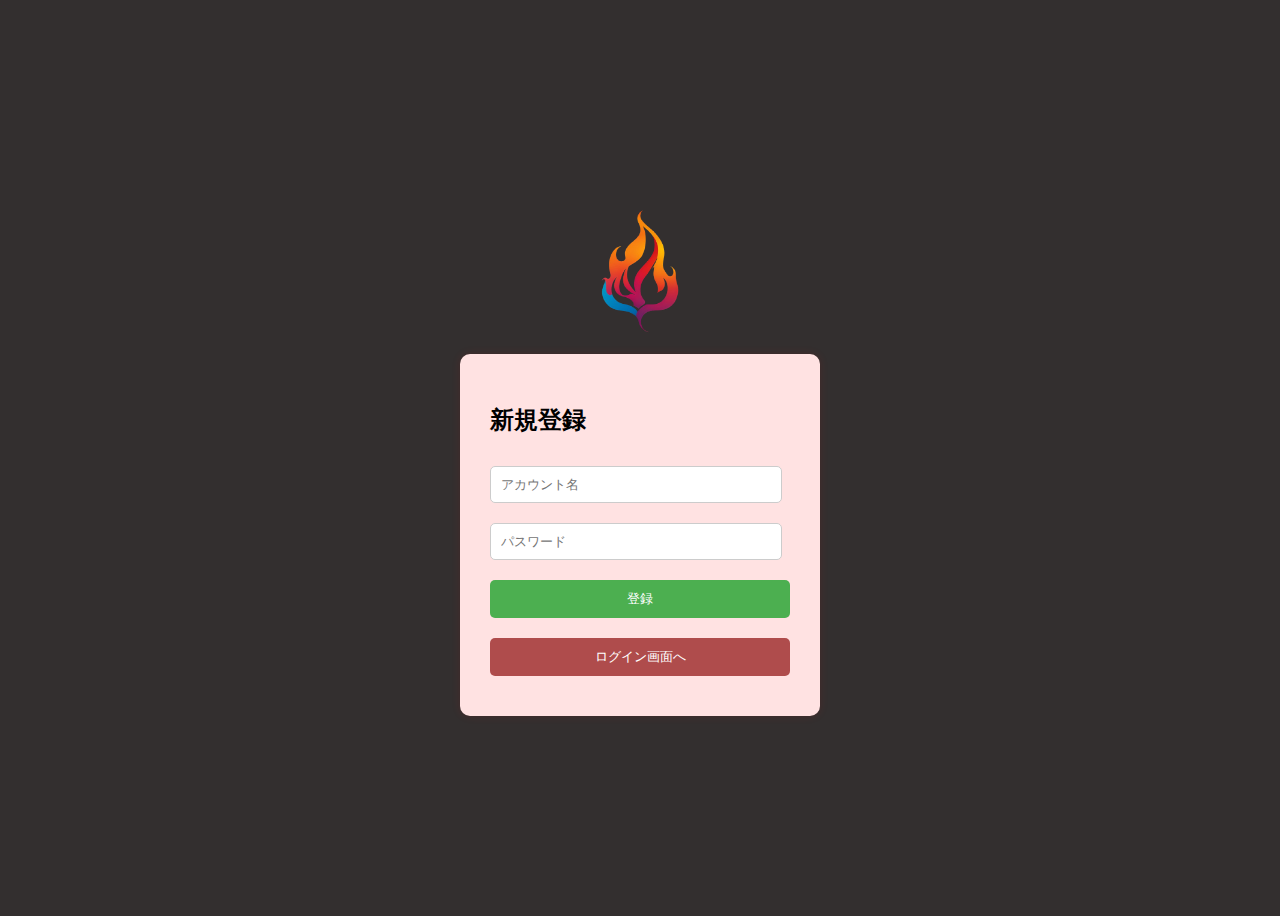
<file: public_html/index.html>
<!DOCTYPE html>
<html lang="ja">
<head>
    <meta charset="UTF-8">
    <meta name="viewport" content="width=device-width, initial-scale=1.0">
    <title>ユーザー認証</title>
    <link rel="stylesheet" href="./css/index1.css">
</head>
<body>

<div id = "login-icon">
    <img src = "./assets/Logo.png" class="logo">
</div>

<div id="register-container" class="container active">
    <h2>新規登録</h2>
    <form id="register-form">
        <input type="text" name="acountname" placeholder="アカウント名" required>
        <input type="password" name="acountpass" placeholder="パスワード" required>
        <button type="submit" style="background-color: #4CAF50">登録</button>
    </form>
    <button onclick="showLogin()" style="background-color: #af4c4c">ログイン画面へ</button>
</div>

<div id="login-container" class="container">
    <h2>ログイン</h2>
    <form id="login-form">
        <input type="text" name="acountname" placeholder="アカウント名" required>
        <input type="password" name="acountpass" placeholder="パスワード" required>
        <button type="submit" style="background-color: #4CAF50">ログイン</button>
    </form>
    <button onclick="showRegister()" style="background-color: #af4c4c">新規登録画面へ</button>
</div>

<div id="welcome-container" class="container">
    <h2><span id="acountname"></span>さん！どのシナリオにする？</h2>
    <a href="./game.html" onclick="storynumtophp(0)"><img src="./assets/engineer1.png" class="img1" style="width: 120px; height: 120px;"></a>
    <a href="./game.html" onclick="storynumtophp(1)"><img src="./assets/m_actor1.png" class="img1" style="width: 120px; height: 120px;"></a>
    <a href="./game.html" onclick="storynumtophp(2)"><img src="./assets/singer1.png" class="img1" style="width: 120px; height: 120px;"></a>
    <a href="./game.html" onclick="storynumtophp(3)"><img src="./assets/w_actor1.png" class="img1" style="width: 120px; height: 120px;"></a>
    <button onclick="logout()" style="background-color: #af4c4c">ログアウト</button>
</div>

<script src="./js/index1.js"></script>

</body>
</html>
</file>
<file: public_html/css/index1.css>
body {
    font-family: Arial, sans-serif;
    background-color: #332F2F;
    display: flex;
    justify-content: center;
    align-items: center;
    height: 100vh;
    flex-direction: column;
}
.img1{
    width: 70px !important;
    height: 70px !important;
}
.container {
    display: none;
    background-color: #FFE2E2;
    padding: 30px;
    border-radius: 10px;
    box-shadow: 0 0 10px rgba(255, 0, 0, 0.1);
    width: 300px;
}
.container.active {
    display: block;
}
input[type="text"], input[type="password"] {
    width: 90%;
    padding: 10px;
    margin: 10px 0;
    border: 1px solid #ccc;
    border-radius: 5px;
}
button {
    width: 100%;
    padding: 10px;
    margin: 10px 0;
    color: #fff;
    border: none;
    border-radius: 5px;
    cursor: pointer;
}
button:hover {
    background-color: #45a049;
}
.logo {
    width: 150px;
    height: 150px;
}
</file>
